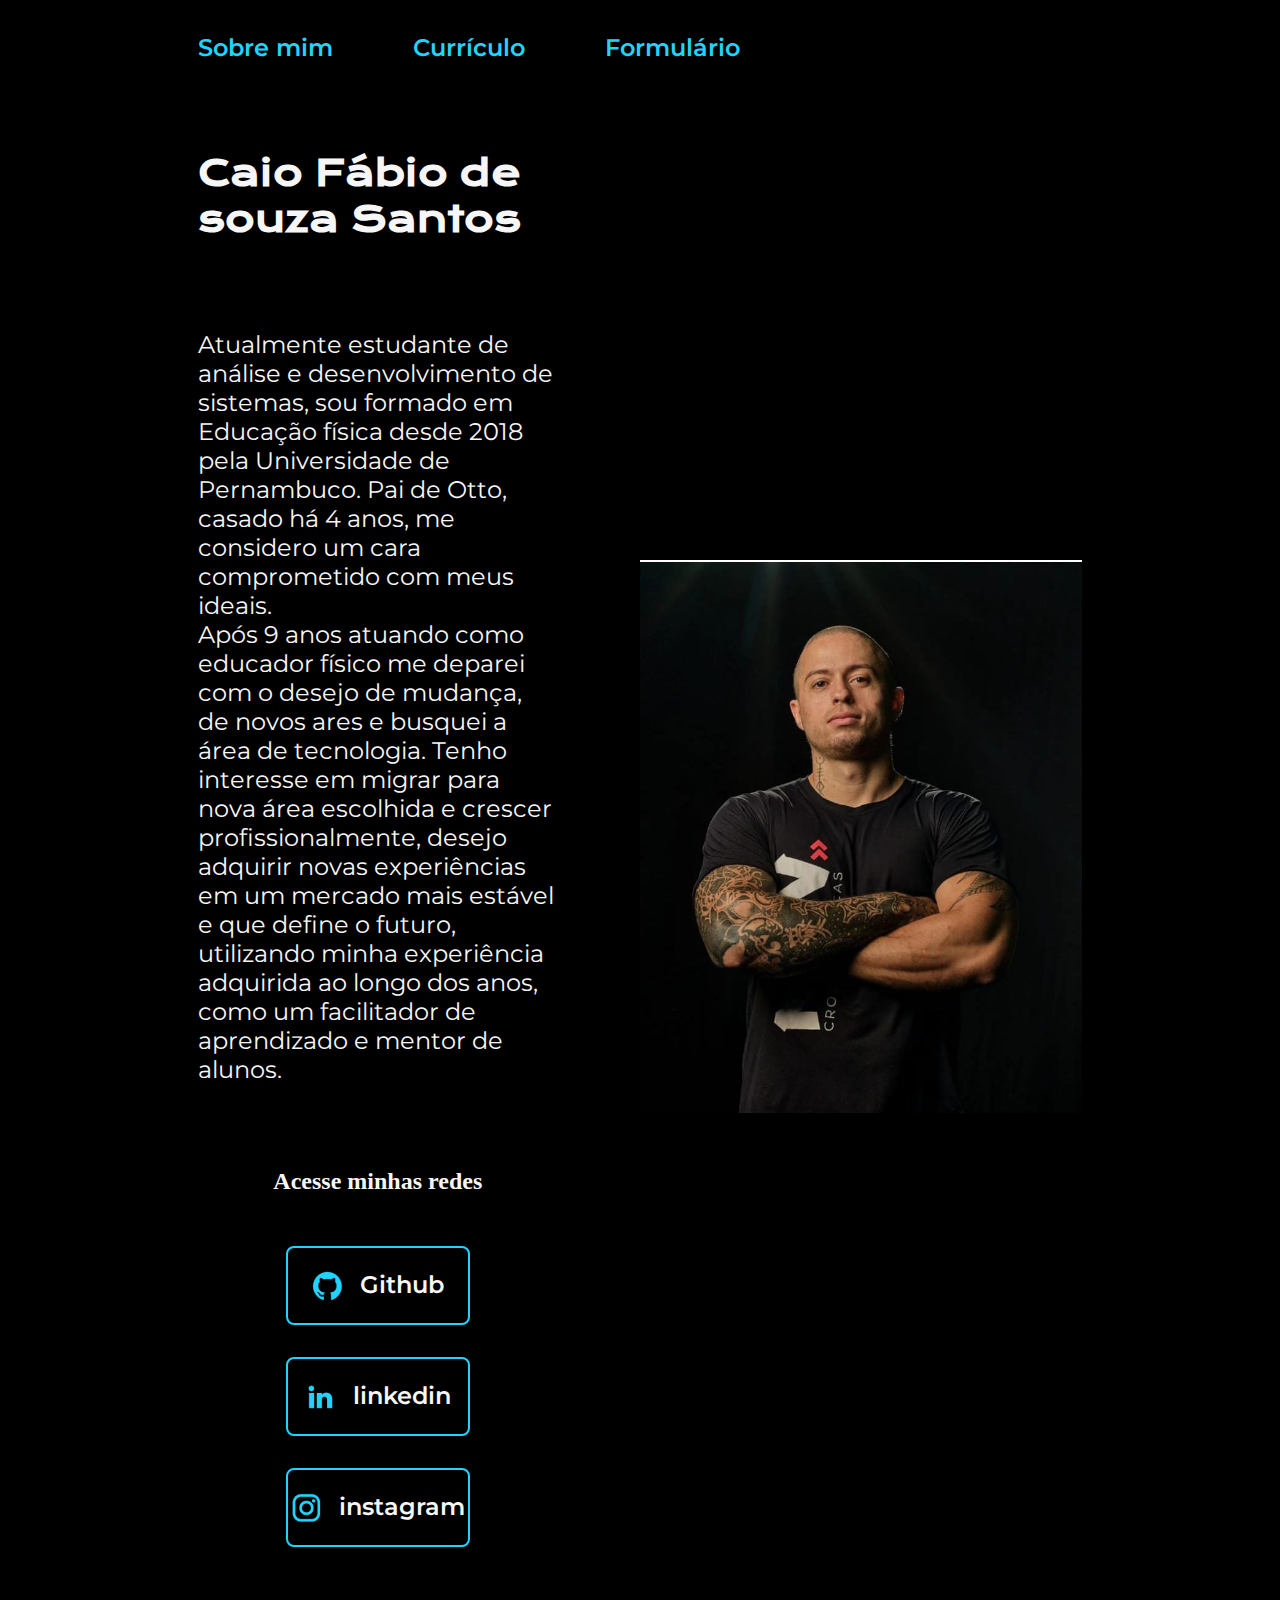
<file: atividade danilo/index.html>
<!DOCTYPE html>
<html lang="pt-br">
<head>
    <meta charset="UTF-8">
    <meta name="viewport" content="width=device-width, initial-scale=1.0">
    <title>Caio Fábio</title>
    <link rel="stylesheet" href="style.css">
</head>
<body>
    <header class="cabecalho">
        <nav class="cabecalho__menu">
            <a class="cabecalho__menu__link" href="index.html">Sobre mim</a>
            <a class="cabecalho__menu__link" href="about.html">Currículo</a>
            <a class="cabecalho__menu__link" href="about2.html">Formulário</a>
        </nav>
    </header>
    <main class="apresentacao">
        <section class="apresentacao__conteudo">
            <h1 class="apresentacao__conteudo__titulo">Caio Fábio de souza Santos </h1>
            <p class="apresentacao__conteudo__texto">Atualmente estudante de análise e desenvolvimento de sistemas, sou formado em Educação física desde 2018 pela Universidade de Pernambuco. Pai de Otto, casado há 4 anos, me considero um cara comprometido com meus ideais.<br> Após 9 anos atuando como educador físico me deparei com o desejo de mudança, de novos ares e busquei a área de tecnologia. Tenho interesse em migrar para nova área escolhida e crescer profissionalmente, desejo adquirir novas experiências em um mercado mais estável e que define o futuro, utilizando minha experiência adquirida ao longo dos anos, como um facilitador de aprendizado e mentor de alunos.
            </p>
            <div class="apresentacao__links">
                <h2 class="apresentacao__links__subtitulo">Acesse minhas redes</h2>
                <a class="apresentacao__links__navegacao" href="https://github.com/CaioFabio893">
                    <img src="imagens/github.png">
                    Github
                </a>
                <a class="apresentacao__links__navegacao" href="https://www.linkedin.com/in/caio-fabio-souza/">
                    <img src="imagens/linkedin.png">
                    linkedin
                </a>
                <a class="apresentacao__links__navegacao" href="https://www.instagram.com/caiofabioo?igsh=ejB2Nmc2cWZndzlw">
                    <img src="imagens/instagram.png">
                    instagram
                </a>
            </div>
        </section>
        <img class="apresentacao__imagem" src="imagens/WhatsApp Image 2024-06-10 at 14.18.59.jpeg" alt="Foto de caio">
    </main>
</body>
</html>
</file>
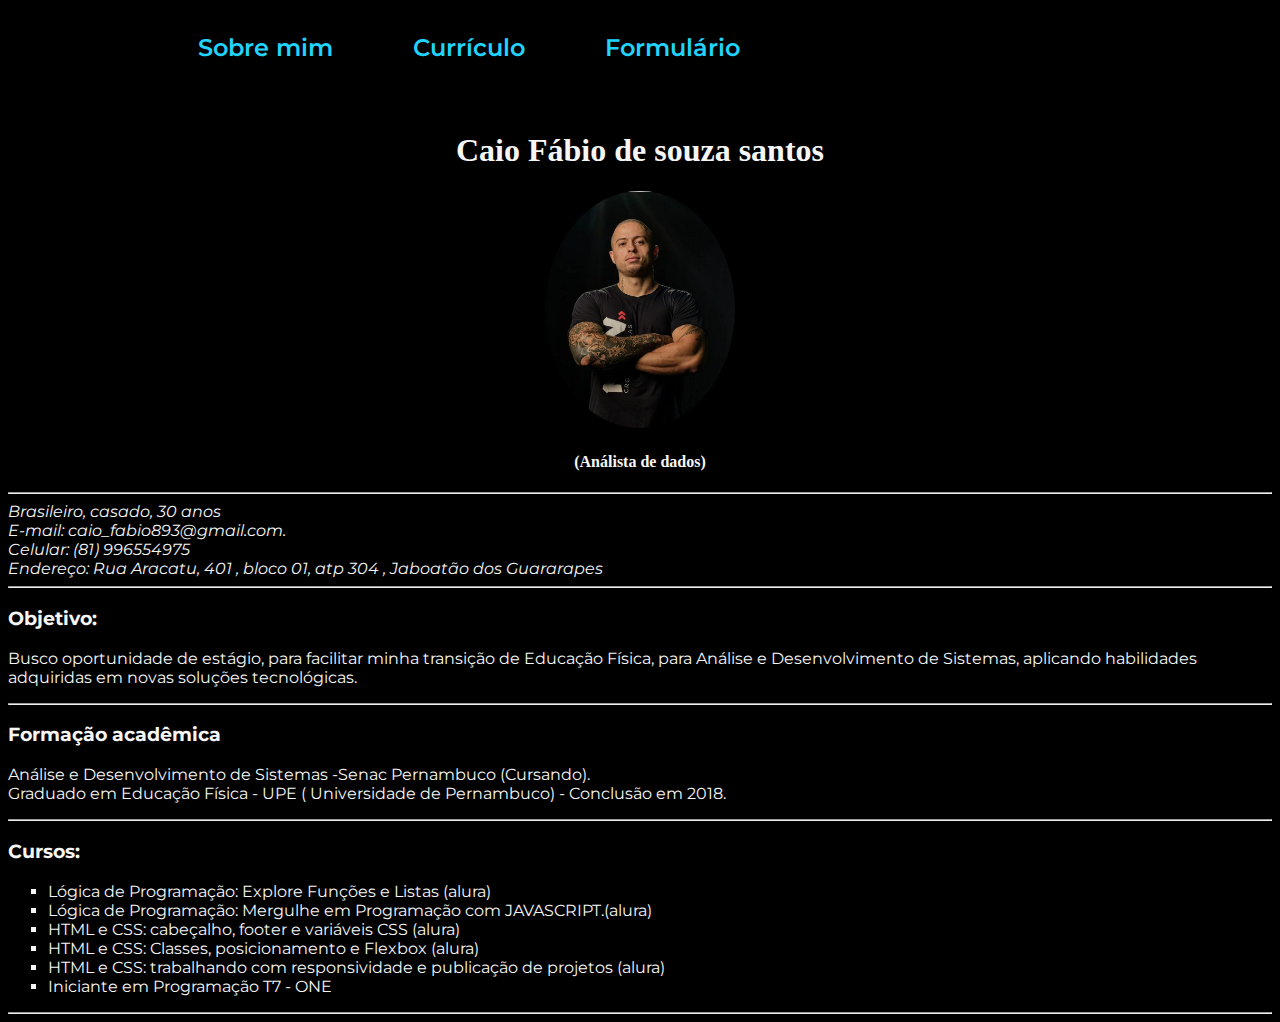
<file: atividade danilo/about.html>
<!DOCTYPE html>
<html lang="pt-br">
<head>
    <meta charset="UTF-8">
    <meta name="viewport" content="width=device-width, initial-scale=1.0">
    <title>Caio Fábio</title>
    <link rel="stylesheet" href="style.css">
</head>
<body>
    <header class="cabecalho">
        <nav class="cabecalho__menu">
            <a class="cabecalho__menu__link" href="index.html">Sobre mim</a>
            <a class="cabecalho__menu__link" href="about.html">Currículo</a>
            <a class="cabecalho__menu__link" href="about2.html">Formulário</a>
        </nav>
    </header>
    <main class="espaco">
        <div style="text-align: center;" id="apresentacao">
            <h1>Caio Fábio de souza santos</h1>
            <img src="imagens/WhatsApp Image 2024-06-10 at 14.18.59.jpeg" alt="foto de caio" height="15%" width="15%"
                style="border-radius: 70%;">
            <h4>(Análista de dados)</h4>
            <hr>
        </div>
        <div>
            <address class="ajustes">
                Brasileiro, casado, 30 anos<br>
                E-mail: caio_fabio893@gmail.com. <br>
                Celular: (81) 996554975 <br>
                Endereço: Rua Aracatu, 401 , bloco 01, atp 304 , Jaboatão dos Guararapes
            </address>
            <hr>
        </div>
        <div class="ajustes">
            <h3>Objetivo:</h3>
            <p>Busco oportunidade de estágio, para facilitar minha transição de Educação Física, para Análise e Desenvolvimento de Sistemas, aplicando habilidades adquiridas em novas soluções tecnológicas.</p>
            <hr>
        </div>
        <div class="ajustes"">
            <h3>Formação acadêmica</h3>
            <p>Análise e Desenvolvimento de Sistemas -Senac Pernambuco (Cursando).<br>
                Graduado em Educação Física - UPE ( Universidade de Pernambuco) - Conclusão em 2018.</p>
            <hr>
        </div>
        <div class="ajustes">
            <h3>Cursos:</h3>
            <ul class="lista">
                <li>Lógica de Programação: Explore Funções e Listas (alura)</li>
                <li>Lógica de Programação: Mergulhe em Programação com JAVASCRIPT.(alura)
                </li>
                <li>HTML e CSS: cabeçalho, footer e variáveis CSS (alura)</li>
                <li>HTML e CSS: Classes, posicionamento e Flexbox (alura)</li>
                <li>HTML e CSS: trabalhando com responsividade e publicação de projetos (alura)
                </li>
                <li>Iniciante em Programação T7 - ONE</li>  
            </ul>
            <hr>
        </div>
        
    </main>
</body>
</html>
</file>
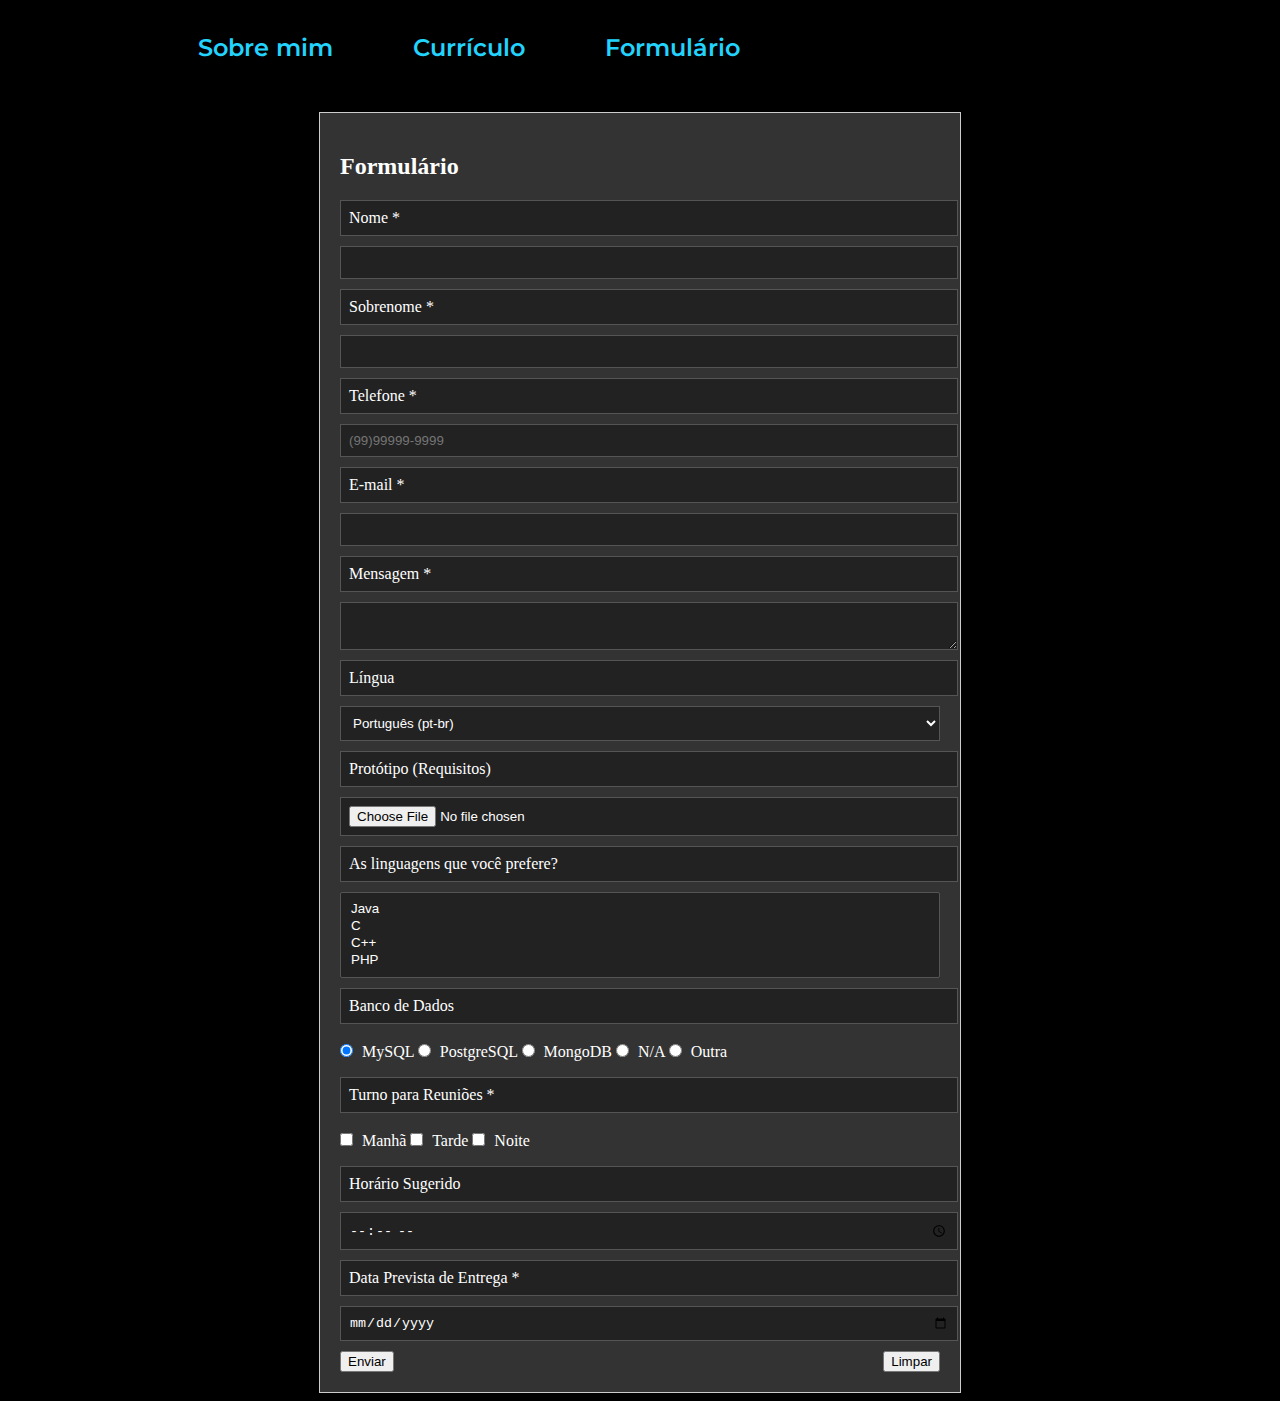
<file: atividade danilo/about2.html>
<!DOCTYPE html>
<html lang="pt-br">
<head>
    <meta charset="UTF-8">
    <meta http-equiv="X-UA-Compatible" content="IE=edge">
    <meta name="viewport" content="width=device-width, initial-scale=1.0">
    <title>Caio Fabio</title>
    <link rel="stylesheet" href="style2.css">
    <style>
        
    </style>
</head>
<body>
    <header class="cabecalho">
        <nav class="cabecalho__menu">
            <a class="cabecalho__menu__link" href="index.html">Sobre mim</a>
            <a class="cabecalho__menu__link" href="about.html">Currículo</a>
            <a class="cabecalho__menu__link" href="about2.html">Formulário</a>
        </nav>
    </header>
    <form id="freelancerForm">
        <h2>Formulário </h2>

        <label for="nome">Nome *</label>
        <input type="text" id="nome" name="nome" required>

        <label for="sobrenome">Sobrenome *</label>
        <input type="text" id="sobrenome" name="sobrenome" required>

        <label for="telefone">Telefone *</label>
        <input type="text" id="telefone" name="telefone" placeholder="(99)99999-9999" required>

        <label for="email">E-mail *</label>
        <input type="email" id="email" name="email" required>

        <label for="mensagem">Mensagem *</label>
        <textarea id="mensagem" name="mensagem" required></textarea>

        <label for="lingua">Língua</label>
        <select id="lingua" name="lingua">
            <option value="pt-br">Português (pt-br)</option>
            <option value="en">Inglês (en)</option>
            <option value="es">Espanhol (es)</option>
        </select>

        <label for="prototipo">Protótipo (Requisitos)</label>
        <input type="file" id="prototipo" name="prototipo">

        <label for="linguagens">As linguagens que você prefere?</label>
        <select id="linguagens" name="linguagens" multiple>
            <option value="java">Java</option>
            <option value="c">C</option>
            <option value="cpp">C++</option>
            <option value="php">PHP</option>
        </select>

        <label>Banco de Dados</label>
        <div class="cor_texto">
        <input type="radio" name="banco_dados" value="MySQL" checked> MySQL
        <input type="radio" name="banco_dados" value="PostgreSQL"> PostgreSQL
        <input type="radio" name="banco_dados" value="MongoDB"> MongoDB
        <input type="radio" name="banco_dados" value="N/A"> N/A
        <input type="radio" name="banco_dados" value="Outro"> Outra
        </div>
        <label>Turno para Reuniões *</label>
        <div class="cor_texto">
        <input type="checkbox" name="turno" value="manha"> Manhã
        <input type="checkbox" name="turno" value="tarde"> Tarde
        <input type="checkbox" name="turno" value="noite"> Noite
        </div>
        <label for="horario">Horário Sugerido</label>
        <input type="time" id="horario" name="horario">

        <label for="dataEntrega">Data Prevista de Entrega *</label>
        <input type="date" id="dataEntrega" name="dataEntrega" required>

        <div class="buttons">
            <button type="submit">Enviar</button>
            <button type="reset">Limpar</button>
        </div>
    </form>

    <script>
        // JavaScript para validação do formulário
        document.getElementById('freelancerForm').addEventListener('submit', function(event) {
            const nome = document.getElementById('nome').value;
            const sobrenome = document.getElementById('sobrenome').value;
            const telefone = document.getElementById('telefone').value;
            const email = document.getElementById('email').value;
            const mensagem = document.getElementById('mensagem').value;
            const dataEntrega = document.getElementById('dataEntrega').value;

            if (!nome || !sobrenome || !telefone || !email || !mensagem || !dataEntrega) {
                alert('Por favor, preencha todos os campos obrigatórios.');
                event.preventDefault();
            }
        });
    </script>

</body>
</html>
</file>
<file: atividade danilo/style.css>
@import url('https://fonts.googleapis.com/css2?family=Krona+One&family=Montserrat:wght@400;600&display=swap');

:root {
    --cor-primaria: #000000;
    --cor-secundaria: #F6F6F6;
    --cor-terciaria: #22D4FD;
    --cor-hover: #272727;

    --fonte-primaria: "Krona One", sans-serif;
    --fonte-secundaria: 'Montserrat', sans-serif;
}

body {
    /* height: 100vh; */
    box-sizing: border-box;
    background-color: var(--cor-primaria);
    color: var(--cor-secundaria);
}

.cabecalho {
    padding: 2% 0% 0% 15%;
}
.cabecalho__menu {
    display: flex;
    gap: 80px;
    
}

.cabecalho__menu__link {
    font-family: var(--fonte-secundaria);
    font-size: 1.5rem;
    font-weight: 600;
    color: var(--cor-terciaria);
    text-decoration: none;
}
.apresentacao {
    padding: 5% 15%;
    display: flex;
    align-items: center;
    justify-content: space-between;
    gap: 82px;
}

.apresentacao__conteudo{
    width: 50%;
    display: flex;
    flex-direction: column;
    gap: 40px;

}

.apresentacao__conteudo__titulo{
    font-size: 2.25rem;
    font-family: var(--fonte-primaria)
}

.apresentacao__conteudo__texto{
    font-size: 1.5rem;
    font-family: var(--fonte-secundaria)
}

.apresentacao__links{
    display: flex;
    flex-direction: column;
    justify-content: space-between;
    align-items: center;
    gap: 32px;
}


.apresentacao__links__navegacao{
    /* background-color: #22D4FD; */
    display: flex;
    justify-content: center;
    gap: 16px;
    border: 2px solid var(--cor-terciaria);
    width: 50%;
    text-align: center;
    border-radius: 8px;
    font-size: 1.5rem;
    font-weight: 600;
    padding: 21.5px 0;
    text-decoration: none;
    color: var(--cor-secundaria);
    font-family: var(--fonte-secundaria)

}


.apresentacao__imagem {
    width: 50%;
}

/* curriculo */

.espaco{
    margin-top: 70px;
}

.ajustes{
    font-family: var(--fonte-secundaria) 
}

.lista{
    list-style-type: square;
}
</file>
<file: atividade danilo/style2.css>
@import url('https://fonts.googleapis.com/css2?family=Krona+One&family=Montserrat:wght@400;600&display=swap');

form {
    max-width: 600px;
    margin: auto;
    padding: 20px;
    border: 1px solid #ccc;
    background-color: #333; /* Fundo do formulário mais escuro */
    
}

label, input, select, textarea {
    display: block;
    width: 100%;
    margin: 10px 0;
    color: #fff; /* Texto branco */
    background-color: #222; /* Fundo dos inputs */
    border: 1px solid #555; /* Borda dos inputs */
    padding: 8px;
}

input[type="radio"], input[type="checkbox"] {
    display: inline;
    width: auto;
    margin-right: 5px;
}

.buttons {
    display: flex;
    justify-content: space-between;
}

body {
    /* height: 100vh; */
    box-sizing: border-box;
    background-color:  #000000;
    color: var #F6F6F6;
}

.cabecalho {
    padding: 2% 0% 0% 15%;
    margin-bottom: 50px; 
}
.cabecalho__menu {
    display: flex;
    gap: 80px;
    
}

.cabecalho__menu__link {
    font-family:'Montserrat', sans-serif;;
    font-size: 1.5rem;
    font-weight: 600;
    color: #22D4FD;
    text-decoration: none;
}

form h2 {
    color: #fff; /* Define a cor do texto para branco */
}

.cor_texto{
    color: #fff; 
}
</file>
